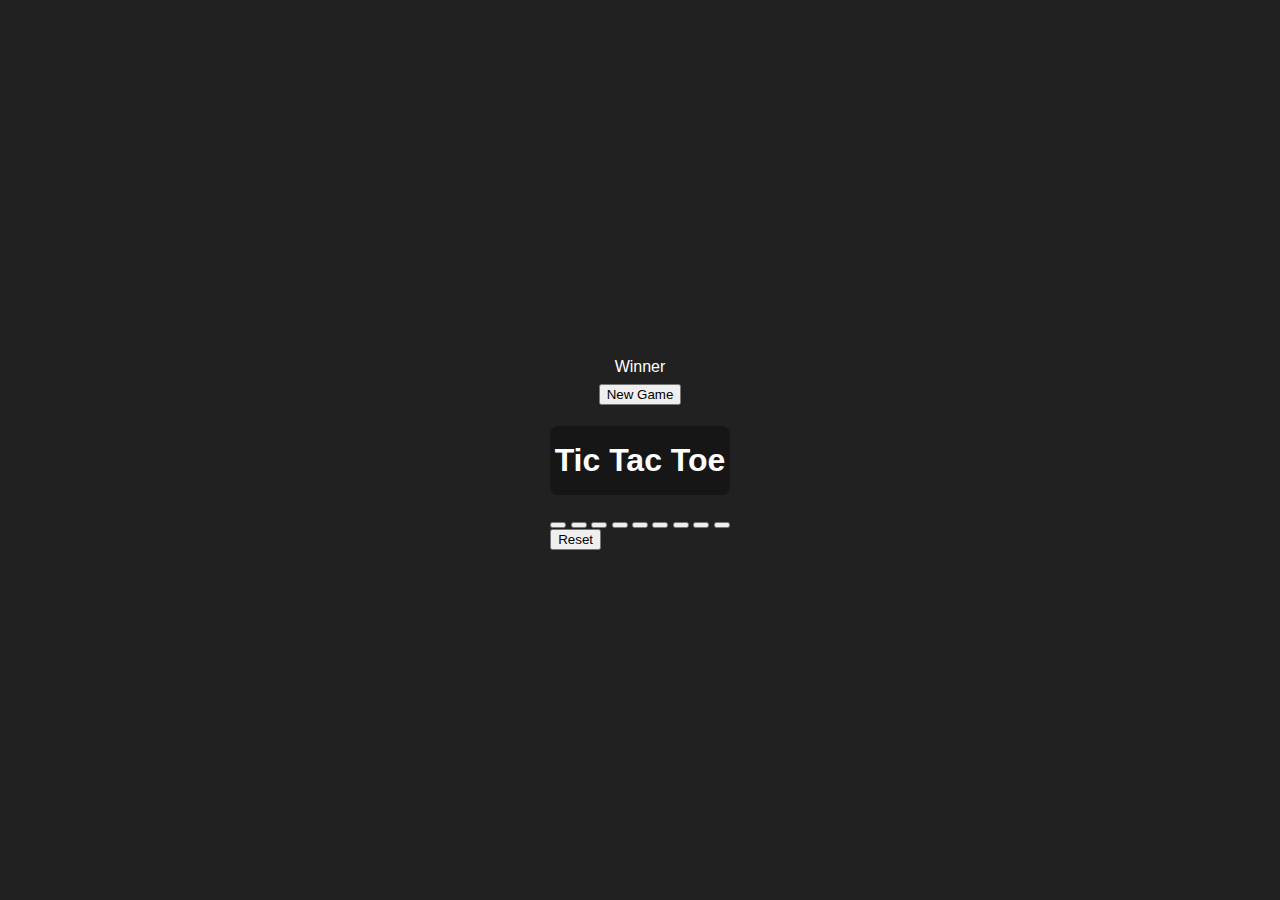
<file: index.html>
<!DOCTYPE html>
<html lang="en">
  <head>
    <meta charset="UTF-8" />
    <meta name="viewport" content="width=device-width, initial-scale=1.0" />
    <title>Tic-Tac-Toe Game</title>
    <link rel="stylesheet" href="style.css">
  </head>
  <body>
    <div class="msg-container hide">
        <p id="msg">Winner</p>
        <button id="new-btn">New Game</button>
    </div>
    <main>
      <h1>Tic Tac Toe</h1>
      <div class="container">
        <div class="game">
            <button class="box"></button>
            <button class="box"></button>
            <button class="box"></button>
            <button class="box"></button>
            <button class="box"></button>
            <button class="box"></button>
            <button class="box"></button>
            <button class="box"></button>
            <button class="box"></button>
        </div>
      </div>
      <button id="reset-button">Reset</button>
    </main>
    <script src="app.js"></script>
  </body>
</html>
</file>
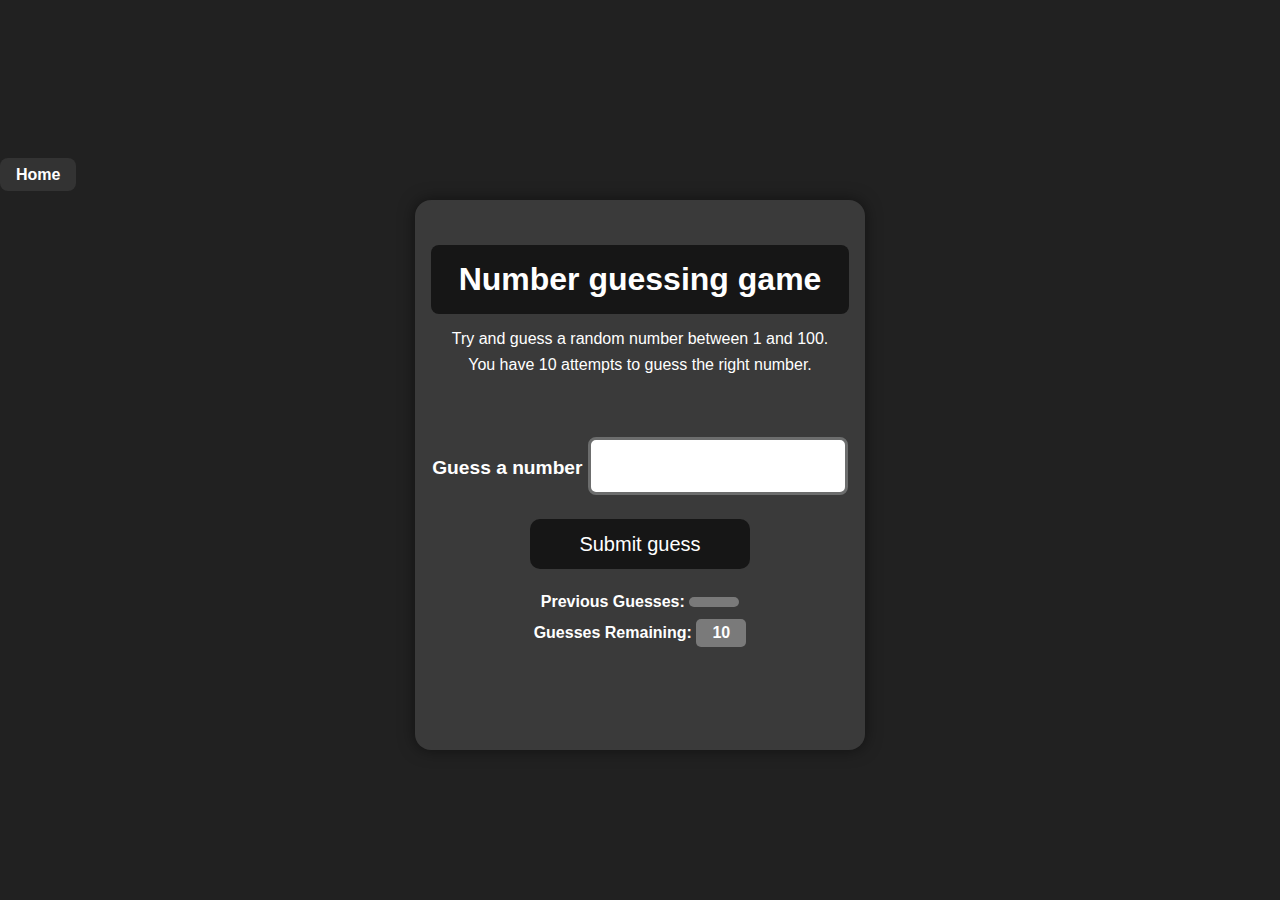
<file: GuessTheNumber/index.html>
<!DOCTYPE html>
<html lang="en">
<head>
    <meta charset="UTF-8">
    <meta name="viewport" content="width=device-width, initial-scale=1.0">
    <meta http-equiv="X-UA-Compatible" content="ie=edge">
    <title>Number Guessing Game</title>
    <link rel="stylesheet" href="style.css">
</head>
<body style="background-color:#212121; color:#fff;">
  <nav>
    <a href="/" aria-current="page">Home</a>
    
  </nav>
    
    <div id="wrapper">
      <h1>Number guessing game</h1>
    <p>Try and guess a random number between 1 and 100.</p>
    <p>You have 10 attempts to guess the right number.</p>
    </br>
        <form class="form">
            <label2 for="guessField" id="guess">Guess a number</label>
            <input type="text" id="guessField" class="guessField">
            <input type="submit" id="subt" value="Submit guess" class="guessSubmit">
        </form>

        <div class="resultParas">
            <p >Previous Guesses: <span class="guesses"></span></p>
            <p >Guesses Remaining: <span class="lastResult">10</span></p>
            <p class="lowOrHi"></p>
        </div>
    </div>
    <script src="chaicode.js"></script>
</body>
</html>
</file>
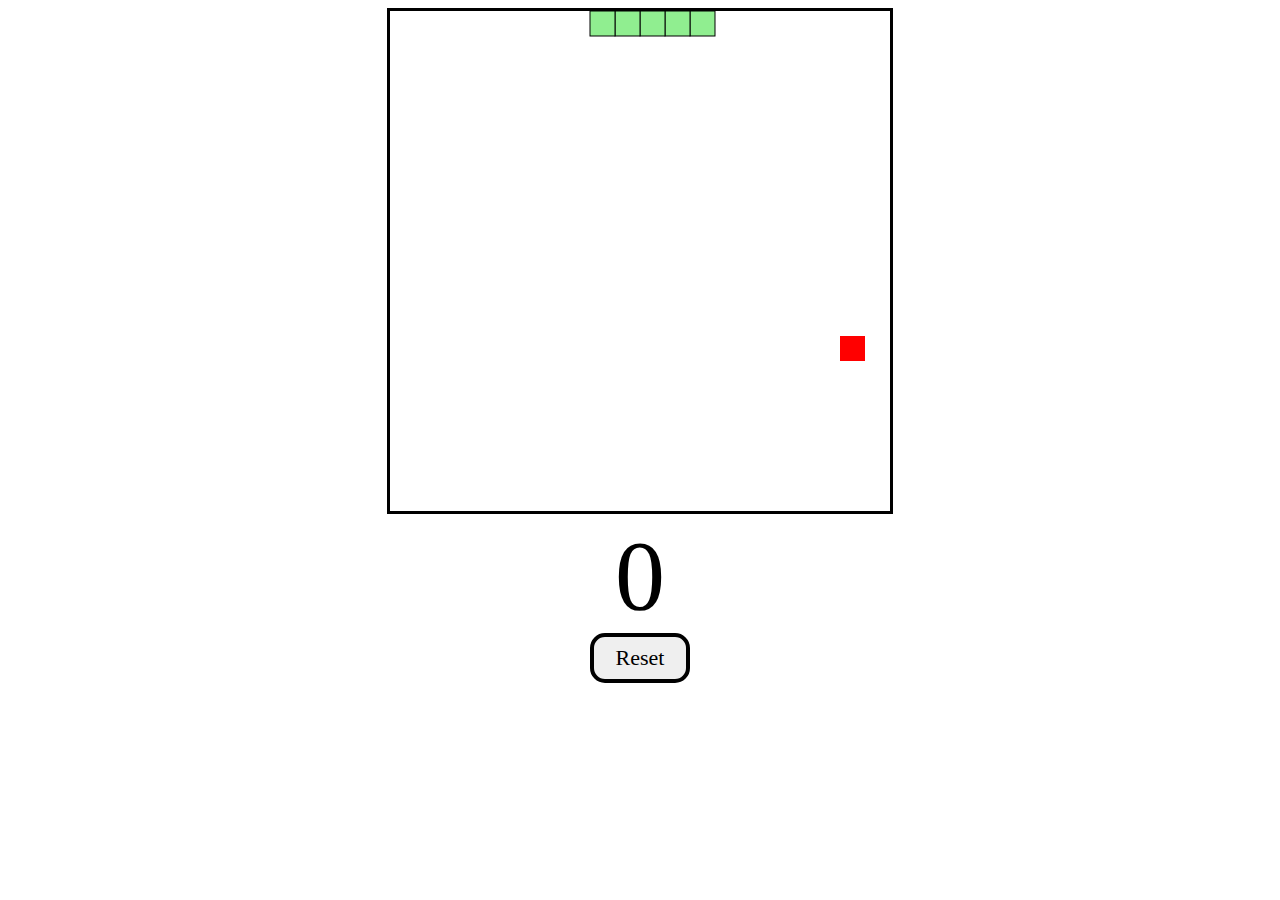
<file: snakeGame/index.html>
<!DOCTYPE html>
<html lang="en">
<head>
    <meta charset="UTF-8">
    <meta name="viewport" content="width=device-width, initial-scale=1.0">
    <title>Document</title>
    <link rel="stylesheet" href="style.css">
</head>
<body>
    <div id="gameContainer">
        <canvas id="gameBoard" width="500" height="500"></canvas>
        <div id="scoreText">0</div>
        <button id="resetBtn">Reset</button>
    </div>
    <script src="index.js"></script>
</body>
</html>
</file>
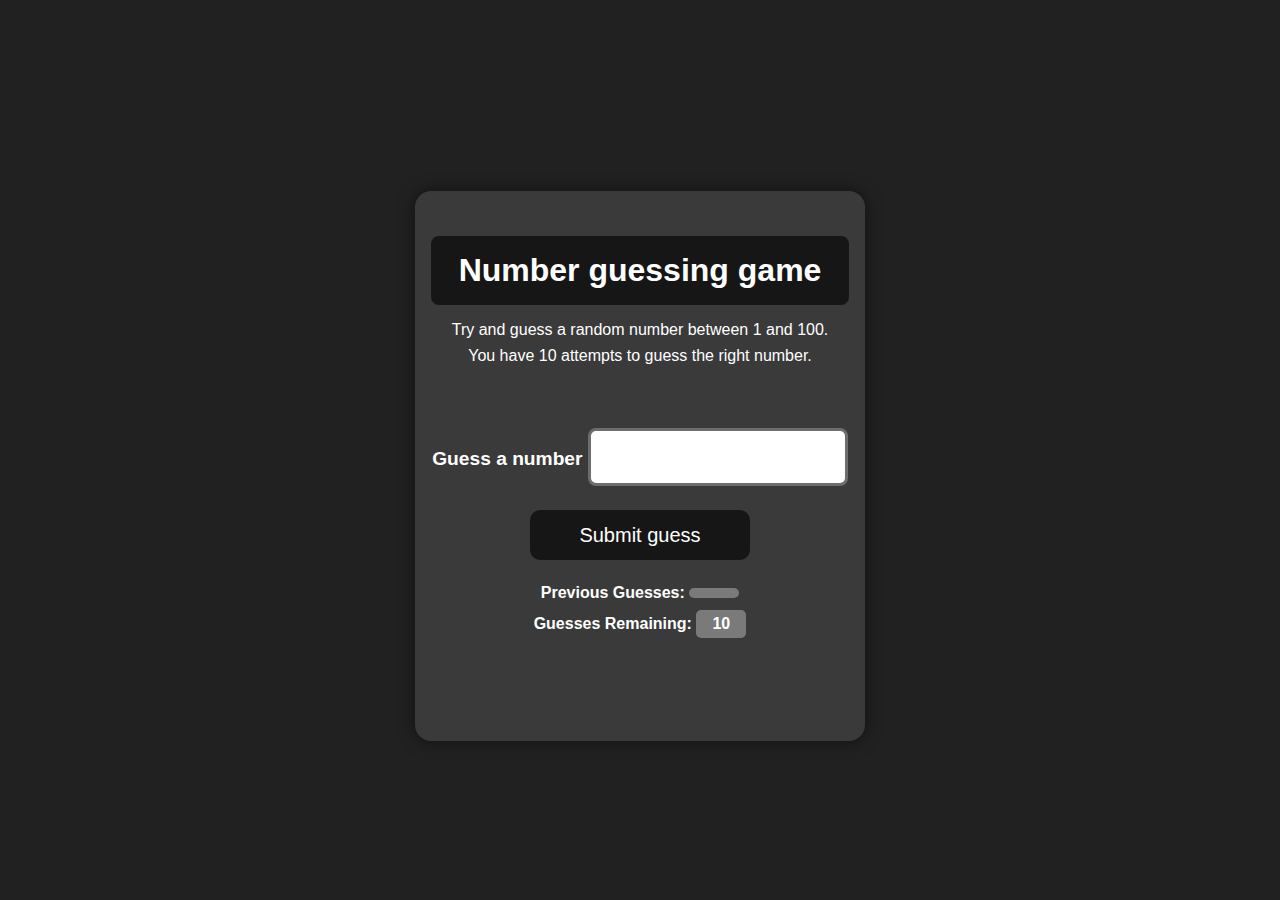
<file: main.html>
<!DOCTYPE html>
<html lang="en">
<head>
    <meta charset="UTF-8">
    <meta name="viewport" content="width=device-width, initial-scale=1.0">
    <meta http-equiv="X-UA-Compatible" content="ie=edge">
    <title>Number Guessing Game</title>
    <link rel="stylesheet" href="style.css">
</head>
<body style="background-color:#212121; color:#fff;">
  <nav>
   
    
  </nav>
    
    <div id="wrapper">
      <h1>Number guessing game</h1>
    <p>Try and guess a random number between 1 and 100.</p>
    <p>You have 10 attempts to guess the right number.</p>
    </br>
        <form class="form">
            <label2 for="guessField" id="guess">Guess a number</label>
            <input type="text" id="guessField" class="guessField">
            <input type="submit" id="subt" value="Submit guess" class="guessSubmit">
        </form>

        <div class="resultParas">
            <p >Previous Guesses: <span class="guesses"></span></p>
            <p >Guesses Remaining: <span class="lastResult">10</span></p>
            <p class="lowOrHi"></p>
        </div>
    </div>
    <script src="main.js"></script>
</body>
</html>
</file>
<file: style.css>
html {
  font-family: sans-serif;
  background-color: #212121;
  color: #fff;
}

body {
  display: flex;
  flex-direction: column;
  align-items: center;
  justify-content: center;
  min-height: 100vh;
  margin: 0;
}

nav {
  width: 100%;
  text-align: left;
  padding: 1rem 2rem;
}

nav a {
  color: #fff;
  text-decoration: none;
  font-weight: bold;
  background-color: #333;
  padding: 0.5rem 1rem;
  border-radius: 0.5rem;
  transition: all 0.3s ease;
}

nav a:hover {
  background-color: #555;
}

#wrapper {
  box-sizing: border-box;
  text-align: center;
  width: 450px;
  max-width: 90vw;
  min-height: 550px;
  background-color: #3a3a3a;
  color: #fff;
  font-size: 20px;
  padding: 1.5rem 1rem 2rem;
  border-radius: 1rem;
  box-shadow: 0 0 1rem rgba(0, 0, 0, 0.5);
}

h1 {
  background-color: #161616;
  padding: 1rem 0;
  border-radius: 0.5rem;
  color: #fff;
  font-size: 2rem;
  text-align: center;
  margin-bottom: 1rem;
}

p {
  font-size: 16px;
  text-align: center;
  margin: 0.5rem 0;
}

#guess {
  font-size: 1.2rem;
  font-weight: bold;
  display: block;
  margin-top: 1rem;
  color: #fff;
}

#guessField {
  color: #000;
  width: 250px;
  height: 50px;
  font-size: 1.5rem;
  border: 3px solid #6c6d6d;
  border-radius: 0.5rem;
  margin-top: 1rem;
  text-align: center;
  outline: none;
  transition: border 0.3s ease;
}

#guessField:focus {
  border: 3px solid #ffff67;
}

#subt {
  background-color: #161616;
  color: #ffffff;
  width: 220px;
  height: 50px;
  border-radius: 10px;
  font-size: 20px;
  border: none;
  margin-top: 1.5rem;
  cursor: pointer;
  transition: background 0.3s ease, transform 0.2s ease;
}

#subt:hover {
  background-color: #2b2b2b;
  transform: scale(1.05);
}

.resultParas {
  margin-top: 1.5rem;
}

.lastResult,
.guesses {
  color: white;
  background-color: #7a7a7a;
  padding: 5px 10px;
  border-radius: 5px;
  display: inline-block;
  min-width: 30px;
}

.lowOrHi {
  font-size: 1.2rem;
  font-weight: bold;
  margin-top: 1rem;
}
</file>
<file: GuessTheNumber/style.css>
html {
  font-family: sans-serif;
  background-color: #212121;
  color: #fff;
}

body {
  display: flex;
  flex-direction: column;
  align-items: center;
  justify-content: center;
  min-height: 100vh;
  margin: 0;
}

nav {
  width: 100%;
  text-align: left;
  padding: 1rem 2rem;
}

nav a {
  color: #fff;
  text-decoration: none;
  font-weight: bold;
  background-color: #333;
  padding: 0.5rem 1rem;
  border-radius: 0.5rem;
  transition: all 0.3s ease;
}

nav a:hover {
  background-color: #555;
}

#wrapper {
  box-sizing: border-box;
  text-align: center;
  width: 450px;
  max-width: 90vw;
  min-height: 550px;
  background-color: #3a3a3a;
  color: #fff;
  font-size: 20px;
  padding: 1.5rem 1rem 2rem;
  border-radius: 1rem;
  box-shadow: 0 0 1rem rgba(0, 0, 0, 0.5);
}

h1 {
  background-color: #161616;
  padding: 1rem 0;
  border-radius: 0.5rem;
  color: #fff;
  font-size: 2rem;
  text-align: center;
  margin-bottom: 1rem;
}

p {
  font-size: 16px;
  text-align: center;
  margin: 0.5rem 0;
}

#guess {
  font-size: 1.2rem;
  font-weight: bold;
  display: block;
  margin-top: 1rem;
  color: #fff;
}

#guessField {
  color: #000;
  width: 250px;
  height: 50px;
  font-size: 1.5rem;
  border: 3px solid #6c6d6d;
  border-radius: 0.5rem;
  margin-top: 1rem;
  text-align: center;
  outline: none;
  transition: border 0.3s ease;
}

#guessField:focus {
  border: 3px solid #ffff67;
}

#subt {
  background-color: #161616;
  color: #ffffff;
  width: 220px;
  height: 50px;
  border-radius: 10px;
  font-size: 20px;
  border: none;
  margin-top: 1.5rem;
  cursor: pointer;
  transition: background 0.3s ease, transform 0.2s ease;
}

#subt:hover {
  background-color: #2b2b2b;
  transform: scale(1.05);
}

.resultParas {
  margin-top: 1.5rem;
}

.lastResult,
.guesses {
  color: white;
  background-color: #7a7a7a;
  padding: 5px 10px;
  border-radius: 5px;
  display: inline-block;
  min-width: 30px;
}

.lowOrHi {
  font-size: 1.2rem;
  font-weight: bold;
  margin-top: 1rem;
}
</file>
<file: snakeGame/style.css>
#gameContainer{
    text-align: center;
}

#gameBoard{
    border: 3px solid;

}

#scoreText{
    font-family: 'Permanent Marker', cursive;
    font-size: 100px;
}

#resetBtn{
    font-family: 'Permanent Marker', cursive;
    font-size: 22px;
    width: 100px;
    height: 50px;
    border: 4px solid;
    border-radius: 15px;
    cursor: pointer;
}
</file>
